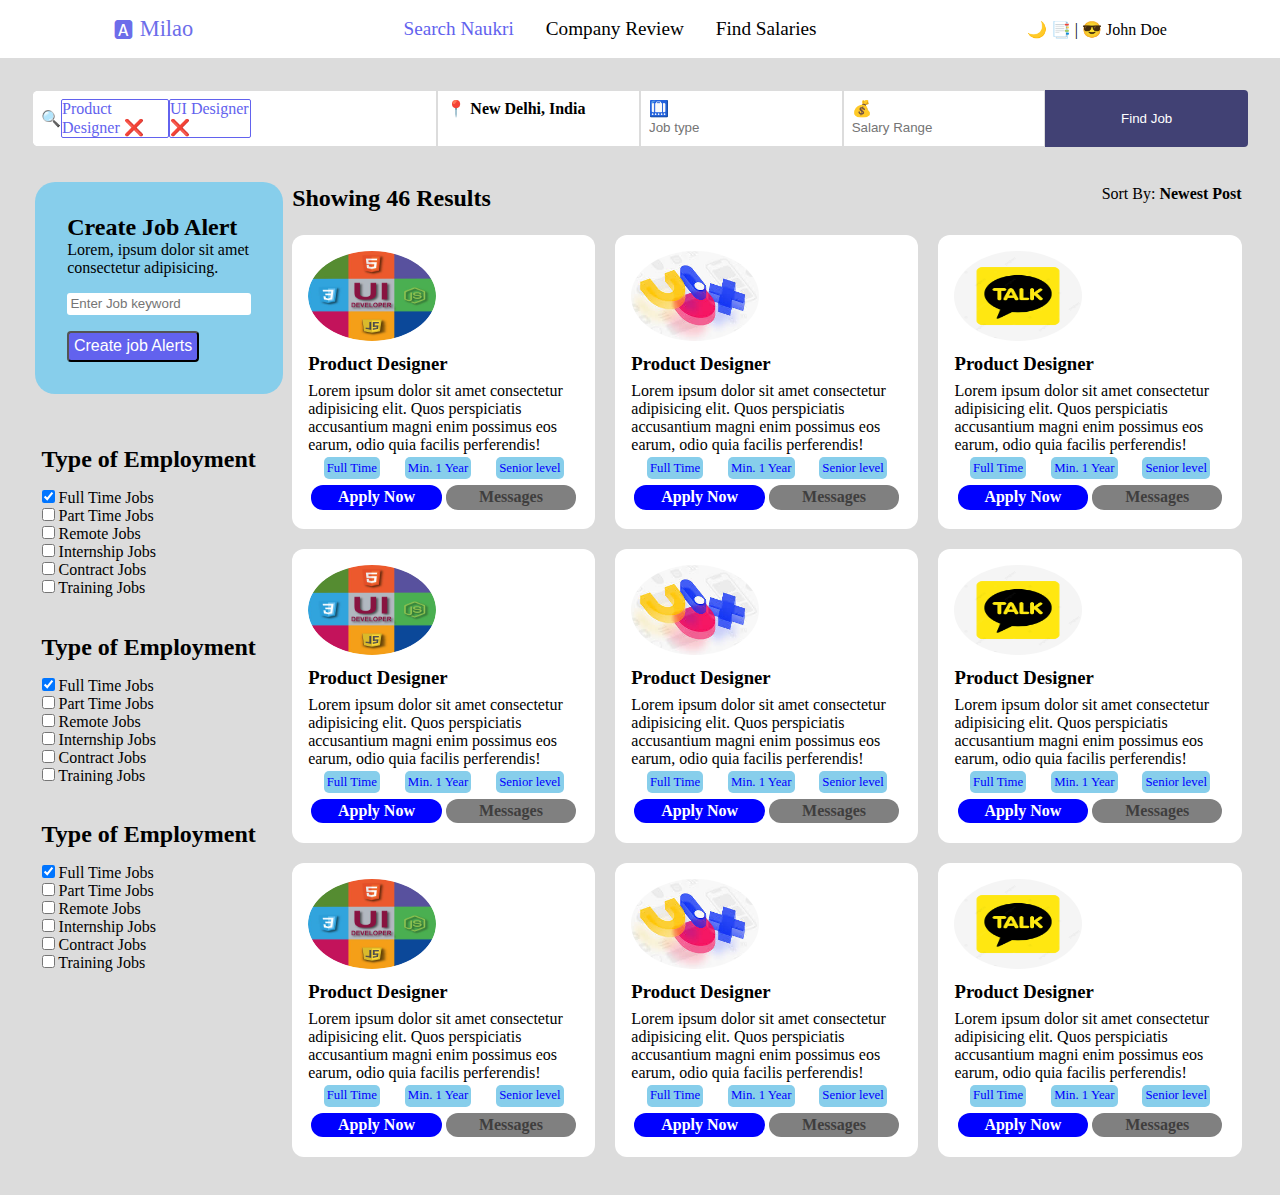
<file: index.html>
<!DOCTYPE html>
<html lang="en">
<head>
    <meta charset="UTF-8">
    <meta http-equiv="X-UA-Compatible" content="IE=edge">
    <meta name="viewport" content="width=device-width, initial-scale=1.0">
    <title>Document</title>
    <link rel="stylesheet" href="style.css">
</head>
<body>
    <nav>
        <div class="logo">
            <a href=""><span>🅰 Milao</span></a>
        </div>
        <div class="navbar">
            <ul>
                <li><a href="#" class="active">Search Naukri</a></li>
                <li><a href="#">Company Review</a></li>
                <li><a href="#">Find Salaries</a></li>
            </ul>
        </div>
        <div class="icon">
            <span>🌙 📑 | 😎 John Doe</span>
        </div>
    </nav>

    <section id="first-sec">
        <div class="box-1">
            <p>🔍</p>
            <div class="cross">
                <P>Product Designer ❌</P>                
            </div>
            <div class="cross">
                <p>UI Designer ❌</p>
            </div>
            <input type="search">
        </div>
        <div class="box-2">
            <h4>📍 New Delhi, India</h4>
        </div>
        <div class="box-3">
            <p>🛄 <input type="search" placeholder="Job type" style="border: none; color: skyblue;"></p>
        </div>
        <div class="box-4">
            <p>💰 <input type="search" placeholder="Salary Range" style="border: none; color: skyblue;"></p>
        </div>
        <button>Find Job</button>
    </section>


    <section id="second-sec">
        <div id="first-container">
            <div class="hell" style="background-color: skyblue; border-radius: 20px; padding: 2rem;">
                <h2>Create Job Alert</h2>
                <p>Lorem, ipsum dolor sit amet consectetur adipisicing.</p>
                <input type="search" placeholder="Enter Job keyword" style="padding: 0.2rem; border-radius: 3px; border: none; margin-top: 1rem;">
                <br>
                <button style="background-color: rgb(98, 98, 238); color: white; border-radius: 4px; font-size: 1rem; padding: 0.3rem; margin-top: 1rem;">Create job Alerts</button>
            </div>

            <div class="filter" style="margin-top: 1rem;">
                <div class="sub">
                    <h2>Type of Employment</h2>
                    <p><input type="checkbox" checked> Full Time Jobs</p>
                    <p><input type="checkbox"> Part Time Jobs</p>
                    <p><input type="checkbox"> Remote Jobs</p>
                    <p><input type="checkbox"> Internship Jobs</p>
                    <p><input type="checkbox"> Contract Jobs</p>
                    <p><input type="checkbox"> Training Jobs</p>
                </div>
                <div class="sub">
                    <h2>Type of Employment</h2>
                    <p><input type="checkbox" checked> Full Time Jobs</p>
                    <p><input type="checkbox"> Part Time Jobs</p>
                    <p><input type="checkbox"> Remote Jobs</p>
                    <p><input type="checkbox"> Internship Jobs</p>
                    <p><input type="checkbox"> Contract Jobs</p>
                    <p><input type="checkbox"> Training Jobs</p>
                </div>
                <div class="sub">
                    <h2>Type of Employment</h2>
                    <p><input type="checkbox" checked> Full Time Jobs</p>
                    <p><input type="checkbox"> Part Time Jobs</p>
                    <p><input type="checkbox"> Remote Jobs</p>
                    <p><input type="checkbox"> Internship Jobs</p>
                    <p><input type="checkbox"> Contract Jobs</p>
                    <p><input type="checkbox"> Training Jobs</p>
                </div>
            </div>
        </div>

        <div id="second-container">
            <div class="head">
                <h2>Showing 46 Results</h2>
                <p>Sort By: <span><strong>Newest Post</strong></span></p>
            </div>
            <div class="foot">
                <a href="new.html" style="text-decoration: none; color: black;">
                    <div class="boxes">
                        <img src="WhatsApp Image 2022-12-10 at 9.24.18 PM.jpeg" alt="img">
                        <h3>Product Designer</h3>
                        <p>Lorem ipsum dolor sit amet consectetur adipisicing elit. Quos perspiciatis accusantium magni enim possimus eos earum, odio quia facilis perferendis!</p>
                        <div class="innerbox">
                            <p>Full Time</p><p>Min. 1 Year</p><p>Senior level</p>
                        </div>
                        <div class="secbox">
                            <div class="blue" style="background-color: blue; color: white;"><strong>Apply Now</strong></div>
                            <div class="gray" style="background-color: gray; color:rgb(63, 62, 62) ;"><Strong>Messages</Strong></div>
                        </div>
                    </div>
                </a>
                <a href="new.html" style="text-decoration: none; color: black;">
                    <div class="boxes">
                        <img src="WhatsApp Image 2022-12-10 at 9.30.11 PM.jpeg" alt="img">
                        <h3>Product Designer</h3>
                        <p>Lorem ipsum dolor sit amet consectetur adipisicing elit. Quos perspiciatis accusantium magni enim possimus eos earum, odio quia facilis perferendis!</p>
                        <div class="innerbox">
                            <p>Full Time</p><p>Min. 1 Year</p><p>Senior level</p>
                        </div>
                        <div class="secbox">
                            <div class="blue" style="background-color: blue; color: white;"><strong>Apply Now</strong></div>
                            <div class="gray" style="background-color: gray; color:rgb(63, 62, 62) ;"><Strong>Messages</Strong></div>
                        </div>
                    </div>
                </a>
                <a href="new.html" style="text-decoration: none; color: black;">
                    <div class="boxes">
                        <img src="WhatsApp Image 2022-12-10 at 9.20.55 PM.jpeg" alt="img">
                        <h3>Product Designer</h3>
                        <p>Lorem ipsum dolor sit amet consectetur adipisicing elit. Quos perspiciatis accusantium magni enim possimus eos earum, odio quia facilis perferendis!</p>
                        <div class="innerbox">
                            <p>Full Time</p><p>Min. 1 Year</p><p>Senior level</p>
                        </div>
                        <div class="secbox">
                            <div class="blue" style="background-color: blue; color: white;"><strong>Apply Now</strong></div>
                            <div class="gray" style="background-color: gray; color:rgb(63, 62, 62) ;"><Strong>Messages</Strong></div>
                        </div>
                    </div>
                </a>
                
                <a href="new.html" style="text-decoration: none; color: black;">
                    <div class="boxes">
                        <img src="WhatsApp Image 2022-12-10 at 9.24.18 PM.jpeg" alt="img">
                        <h3>Product Designer</h3>
                        <p>Lorem ipsum dolor sit amet consectetur adipisicing elit. Quos perspiciatis accusantium magni enim possimus eos earum, odio quia facilis perferendis!</p>
                        <div class="innerbox">
                            <p>Full Time</p><p>Min. 1 Year</p><p>Senior level</p>
                        </div>
                        <div class="secbox">
                            <div class="blue" style="background-color: blue; color: white;"><strong>Apply Now</strong></div>
                            <div class="gray" style="background-color: gray; color:rgb(63, 62, 62) ;"><Strong>Messages</Strong></div>
                        </div>
                    </div>
                </a>
                <a href="new.html" style="text-decoration: none; color: black;">
                    <div class="boxes">
                        <img src="WhatsApp Image 2022-12-10 at 9.30.11 PM.jpeg" alt="img">
                        <h3>Product Designer</h3>
                        <p>Lorem ipsum dolor sit amet consectetur adipisicing elit. Quos perspiciatis accusantium magni enim possimus eos earum, odio quia facilis perferendis!</p>
                        <div class="innerbox">
                            <p>Full Time</p><p>Min. 1 Year</p><p>Senior level</p>
                        </div>
                        <div class="secbox">
                            <div class="blue" style="background-color: blue; color: white;"><strong>Apply Now</strong></div>
                            <div class="gray" style="background-color: gray; color:rgb(63, 62, 62) ;"><Strong>Messages</Strong></div>
                        </div>
                    </div>
                </a>
                <a href="new.html" style="text-decoration: none; color: black;">
                    <div class="boxes">
                        <img src="WhatsApp Image 2022-12-10 at 9.20.55 PM.jpeg" alt="img">
                        <h3>Product Designer</h3>
                        <p>Lorem ipsum dolor sit amet consectetur adipisicing elit. Quos perspiciatis accusantium magni enim possimus eos earum, odio quia facilis perferendis!</p>
                        <div class="innerbox">
                            <p>Full Time</p><p>Min. 1 Year</p><p>Senior level</p>
                        </div>
                        <div class="secbox">
                            <div class="blue" style="background-color: blue; color: white;"><strong>Apply Now</strong></div>
                            <div class="gray" style="background-color: gray; color:rgb(63, 62, 62) ;"><Strong>Messages</Strong></div>
                        </div>
                    </div>
                </a>
                <a href="new.html" style="text-decoration: none; color: black;">
                    <div class="boxes">
                        <img src="WhatsApp Image 2022-12-10 at 9.24.18 PM.jpeg" alt="img">
                        <h3>Product Designer</h3>
                        <p>Lorem ipsum dolor sit amet consectetur adipisicing elit. Quos perspiciatis accusantium magni enim possimus eos earum, odio quia facilis perferendis!</p>
                        <div class="innerbox">
                            <p>Full Time</p><p>Min. 1 Year</p><p>Senior level</p>
                        </div>
                        <div class="secbox">
                            <div class="blue" style="background-color: blue; color: white;"><strong>Apply Now</strong></div>
                            <div class="gray" style="background-color: gray; color:rgb(63, 62, 62) ;"><Strong>Messages</Strong></div>
                        </div>
                    </div>
                </a>
                <a href="new.html" style="text-decoration: none; color: black;">
                    <div class="boxes">
                        <img src="WhatsApp Image 2022-12-10 at 9.30.11 PM.jpeg" alt="img">
                        <h3>Product Designer</h3>
                        <p>Lorem ipsum dolor sit amet consectetur adipisicing elit. Quos perspiciatis accusantium magni enim possimus eos earum, odio quia facilis perferendis!</p>
                        <div class="innerbox">
                            <p>Full Time</p><p>Min. 1 Year</p><p>Senior level</p>
                        </div>
                        <div class="secbox">
                            <div class="blue" style="background-color: blue; color: white;"><strong>Apply Now</strong></div>
                            <div class="gray" style="background-color: gray; color:rgb(63, 62, 62) ;"><Strong>Messages</Strong></div>
                        </div>
                    </div>
                </a>
                <a href="new.html" style="text-decoration: none; color: black;">
                    <div class="boxes">
                        <img src="WhatsApp Image 2022-12-10 at 9.20.55 PM.jpeg" alt="img">
                        <h3>Product Designer</h3>
                        <p>Lorem ipsum dolor sit amet consectetur adipisicing elit. Quos perspiciatis accusantium magni enim possimus eos earum, odio quia facilis perferendis!</p>
                        <div class="innerbox">
                            <p>Full Time</p><p>Min. 1 Year</p><p>Senior level</p>
                        </div>
                        <div class="secbox">
                            <div class="blue" style="background-color: blue; color: white;"><strong>Apply Now</strong></div>
                            <div class="gray" style="background-color: gray; color:rgb(63, 62, 62) ;"><Strong>Messages</Strong></div>
                        </div>
                    </div>
                </a>
            </div>
        </div>

    </section>


    
</body>
</html>
</file>
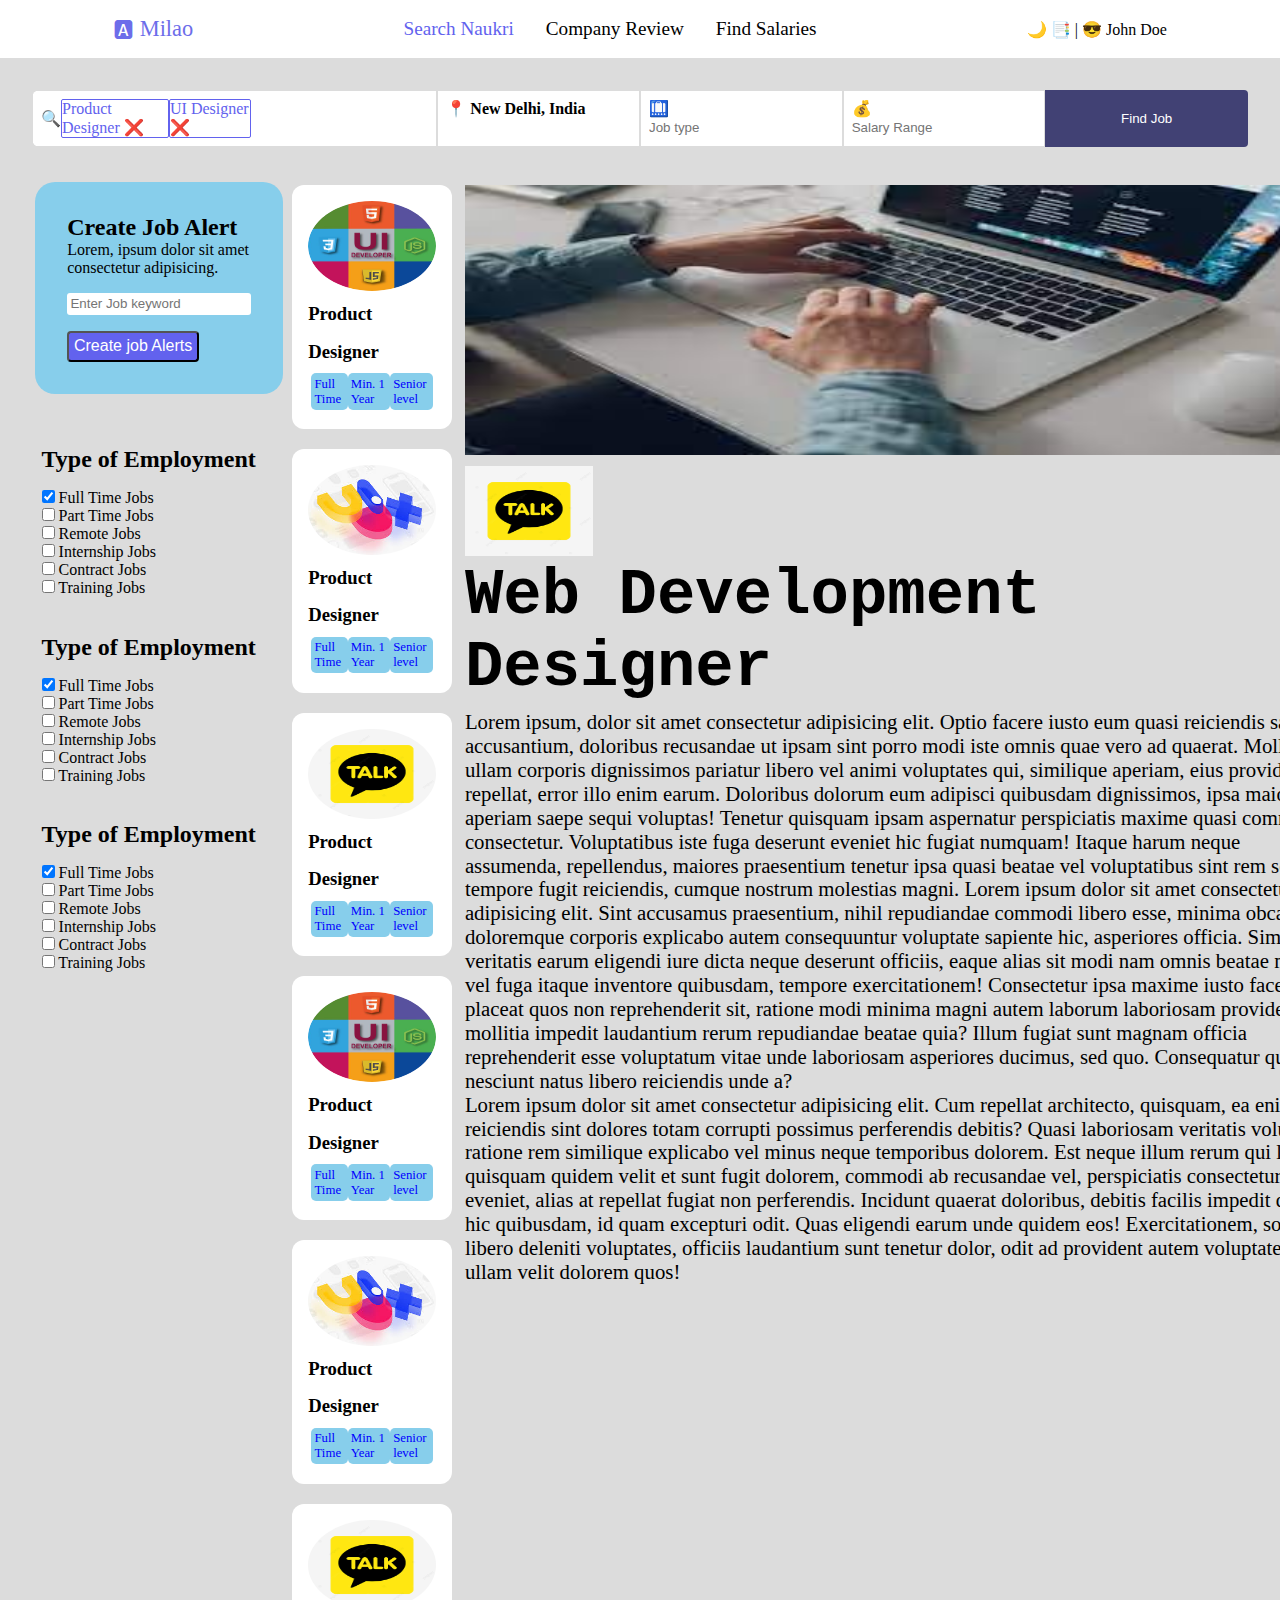
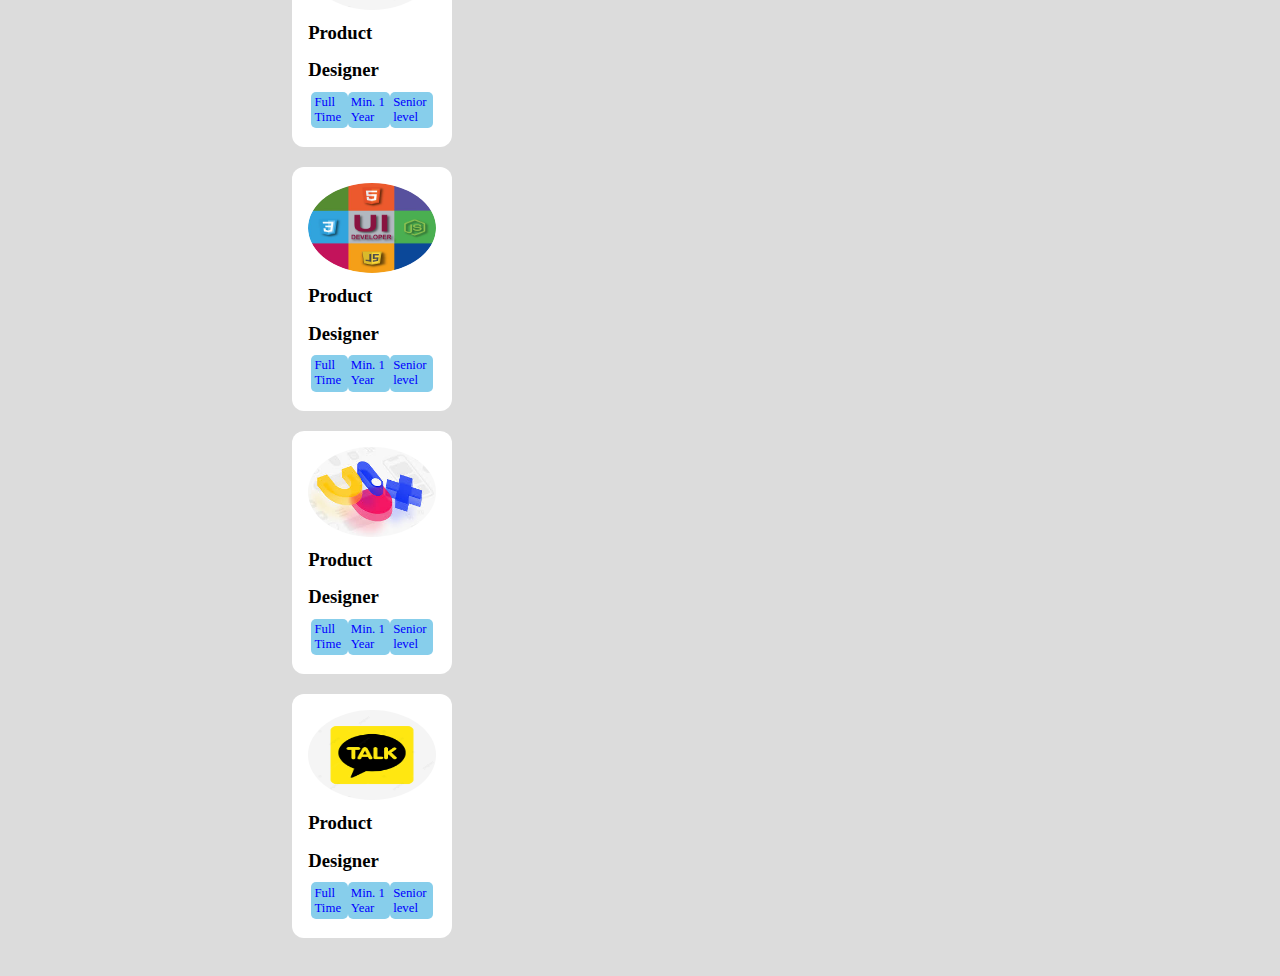
<file: new.html>
<!DOCTYPE html>
<html lang="en">
  <head>
    <meta charset="UTF-8" />
    <meta http-equiv="X-UA-Compatible" content="IE=edge" />
    <meta name="viewport" content="width=device-width, initial-scale=1.0" />
    <title>Document</title>
    <link rel="stylesheet" href="style.css" />
    <style>
      #second-container .foot {
        display: flex;
        flex-direction: column;
        flex-grow: 1;
      }
    </style>
  </head>
  <body>
    <nav>
      <div class="logo">
        <a href="index.html"><span>🅰 Milao</span></a>
      </div>
      <div class="navbar">
        <ul>
          <li><a href="#" class="active">Search Naukri</a></li>
          <li><a href="#">Company Review</a></li>
          <li><a href="#">Find Salaries</a></li>
        </ul>
      </div>
      <div class="icon">
        <span>🌙 📑 | 😎 John Doe</span>
      </div>
    </nav>

    <section id="first-sec">
      <div class="box-1">
        <p>🔍</p>
        <div class="cross">
          <p>Product Designer ❌</p>
        </div>
        <div class="cross">
          <p>UI Designer ❌</p>
        </div>
        <input type="search" />
      </div>
      <div class="box-2">
        <h4>📍 New Delhi, India</h4>
      </div>
      <div class="box-3">
        <p>
          🛄
          <input
            type="search"
            placeholder="Job type"
            style="border: none; color: skyblue"
          />
        </p>
      </div>
      <div class="box-4">
        <p>
          💰
          <input
            type="search"
            placeholder="Salary Range"
            style="border: none; color: skyblue"
          />
        </p>
      </div>
      <button>Find Job</button>
    </section>

    <section id="second-sec">
      <div id="first-container">
        <div
          class="hell"
          style="background-color: skyblue; border-radius: 20px; padding: 2rem"
        >
          <h2>Create Job Alert</h2>
          <p>Lorem, ipsum dolor sit amet consectetur adipisicing.</p>
          <input
            type="search"
            placeholder="Enter Job keyword"
            style="
              padding: 0.2rem;
              border-radius: 3px;
              border: none;
              margin-top: 1rem;
            "
          />
          <br />
          <button
            style="
              background-color: rgb(98, 98, 238);
              color: white;
              border-radius: 4px;
              font-size: 1rem;
              padding: 0.3rem;
              margin-top: 1rem;
            "
          >
            Create job Alerts
          </button>
        </div>

        <div class="filter" style="margin-top: 1rem">
          <div class="sub">
            <h2>Type of Employment</h2>
            <p><input type="checkbox" checked /> Full Time Jobs</p>
            <p><input type="checkbox" /> Part Time Jobs</p>
            <p><input type="checkbox" /> Remote Jobs</p>
            <p><input type="checkbox" /> Internship Jobs</p>
            <p><input type="checkbox" /> Contract Jobs</p>
            <p><input type="checkbox" /> Training Jobs</p>
          </div>
          <div class="sub">
            <h2>Type of Employment</h2>
            <p><input type="checkbox" checked /> Full Time Jobs</p>
            <p><input type="checkbox" /> Part Time Jobs</p>
            <p><input type="checkbox" /> Remote Jobs</p>
            <p><input type="checkbox" /> Internship Jobs</p>
            <p><input type="checkbox" /> Contract Jobs</p>
            <p><input type="checkbox" /> Training Jobs</p>
          </div>
          <div class="sub">
            <h2>Type of Employment</h2>
            <p><input type="checkbox" checked /> Full Time Jobs</p>
            <p><input type="checkbox" /> Part Time Jobs</p>
            <p><input type="checkbox" /> Remote Jobs</p>
            <p><input type="checkbox" /> Internship Jobs</p>
            <p><input type="checkbox" /> Contract Jobs</p>
            <p><input type="checkbox" /> Training Jobs</p>
          </div>
        </div>
      </div>
      <div id="second-container">
        <div class="foot">
          <div class="boxes">
            <img src="WhatsApp Image 2022-12-10 at 9.24.18 PM.jpeg" alt="img" />
            <h3>Product Designer</h3>
            <div class="innerbox">
              <p>Full Time</p>
              <p>Min. 1 Year</p>
              <p>Senior level</p>
            </div>
          </div>
          <div class="boxes">
            <img src="WhatsApp Image 2022-12-10 at 9.30.11 PM.jpeg" alt="img" />
            <h3>Product Designer</h3>
            <div class="innerbox">
              <p>Full Time</p>
              <p>Min. 1 Year</p>
              <p>Senior level</p>
            </div>
          </div>
          <div class="boxes">
            <img src="WhatsApp Image 2022-12-10 at 9.20.55 PM.jpeg" alt="img" />
            <h3>Product Designer</h3>
            <div class="innerbox">
              <p>Full Time</p>
              <p>Min. 1 Year</p>
              <p>Senior level</p>
            </div>
          </div>

          <div class="boxes">
            <img src="WhatsApp Image 2022-12-10 at 9.24.18 PM.jpeg" alt="img" />
            <h3>Product Designer</h3>
            <div class="innerbox">
              <p>Full Time</p>
              <p>Min. 1 Year</p>
              <p>Senior level</p>
            </div>
          </div>
          <div class="boxes">
            <img src="WhatsApp Image 2022-12-10 at 9.30.11 PM.jpeg" alt="img" />
            <h3>Product Designer</h3>
            <div class="innerbox">
              <p>Full Time</p>
              <p>Min. 1 Year</p>
              <p>Senior level</p>
            </div>
          </div>
          <div class="boxes">
            <img src="WhatsApp Image 2022-12-10 at 9.20.55 PM.jpeg" alt="img" />
            <h3>Product Designer</h3>
            <div class="innerbox">
              <p>Full Time</p>
              <p>Min. 1 Year</p>
              <p>Senior level</p>
            </div>
          </div>
          <div class="boxes">
            <img src="WhatsApp Image 2022-12-10 at 9.24.18 PM.jpeg" alt="img" />
            <h3>Product Designer</h3>
            <div class="innerbox">
              <p>Full Time</p>
              <p>Min. 1 Year</p>
              <p>Senior level</p>
            </div>
          </div>
          <div class="boxes">
            <img src="WhatsApp Image 2022-12-10 at 9.30.11 PM.jpeg" alt="img" />
            <h3>Product Designer</h3>
            <div class="innerbox">
              <p>Full Time</p>
              <p>Min. 1 Year</p>
              <p>Senior level</p>
            </div>
          </div>
          <div class="boxes">
            <img src="WhatsApp Image 2022-12-10 at 9.20.55 PM.jpeg" alt="img" />
            <h3>Product Designer</h3>
            <div class="innerbox">
              <p>Full Time</p>
              <p>Min. 1 Year</p>
              <p>Senior level</p>
            </div>
          </div>
        </div>
      </div>

      <div id="third">
        <div class="Backlogo">
          <img
            src="WhatsApp Image 2022-12-10 at 9.36.45 PM.jpeg"
            alt="baklogo"
            style="height: 30vh; width: 68vw"
          />
        </div>
        <div class="fron">
          <img
            src="WhatsApp Image 2022-12-10 at 9.20.55 PM.jpeg"
            alt="front"
            style="height: 10vh; width: 10vw"
          />
          <h1>Web Development Designer</h1>
        </div>
        <div class="explain" style="font-size: 1.3rem; line-height: 1.15;">
          Lorem ipsum, dolor sit amet consectetur adipisicing elit. Optio facere
          iusto eum quasi reiciendis saepe accusantium, doloribus recusandae ut
          ipsam sint porro modi iste omnis quae vero ad quaerat. Mollitia ullam
          corporis dignissimos pariatur libero vel animi voluptates qui,
          similique aperiam, eius provident repellat, error illo enim earum.
          Doloribus dolorum eum adipisci quibusdam dignissimos, ipsa maiores
          aperiam saepe sequi voluptas! Tenetur quisquam ipsam aspernatur
          perspiciatis maxime quasi commodi consectetur. Voluptatibus iste fuga
          deserunt eveniet hic fugiat numquam! Itaque harum neque assumenda,
          repellendus, maiores praesentium tenetur ipsa quasi beatae vel
          voluptatibus sint rem sequi tempore fugit reiciendis, cumque nostrum
          molestias magni. Lorem ipsum dolor sit amet consectetur adipisicing
          elit. Sint accusamus praesentium, nihil repudiandae commodi libero
          esse, minima obcaecati doloremque corporis explicabo autem
          consequuntur voluptate sapiente hic, asperiores officia. Similique
          veritatis earum eligendi iure dicta neque deserunt officiis, eaque
          alias sit modi nam omnis beatae magni vel fuga itaque inventore
          quibusdam, tempore exercitationem! Consectetur ipsa maxime iusto
          facere placeat quos non reprehenderit sit, ratione modi minima magni
          autem laborum laboriosam provident mollitia impedit laudantium rerum
          repudiandae beatae quia? Illum fugiat sunt magnam officia
          reprehenderit esse voluptatum vitae unde laboriosam asperiores
          ducimus, sed quo. Consequatur quasi nesciunt natus libero reiciendis
          unde a?
          <p>Lorem ipsum dolor sit amet consectetur adipisicing elit. Cum
            repellat architecto, quisquam, ea enim reiciendis sint dolores totam
            corrupti possimus perferendis debitis? Quasi laboriosam veritatis
            voluptas, ratione rem similique explicabo vel minus neque temporibus
            dolorem. Est neque illum rerum qui libero quisquam quidem velit et
            sunt fugit dolorem, commodi ab recusandae vel, perspiciatis
            consectetur sit eveniet, alias at repellat fugiat non perferendis.
            Incidunt quaerat doloribus, debitis facilis impedit quas hic
            quibusdam, id quam excepturi odit. Quas eligendi earum unde quidem
            eos! Exercitationem, soluta libero deleniti voluptates, officiis
            laudantium sunt tenetur dolor, odit ad provident autem voluptatem
            ullam velit dolorem quos!</p> 
        </div>
      </div>
    </section>
  </body>
</html>
</file>
<file: style.css>
*{
    margin: 0 ;
    padding: 0 ;
}
body{
    background-color: gainsboro;
}
h1{
    font-size: 4rem;
    font-family: monospace;
}
button, .blue, .gray{
    cursor: pointer;
}
.innerbox{
    display: flex;
    justify-content: space-around;
}
.innerbox p{
    border-radius: 5px;
    padding: 0.2rem;
    font-size: 0.8rem;
    background-color: skyblue ;
    color: blue;
}
.boxes h3{
    line-height: 2;
}

/* Navbar */
nav{
    position: sticky;
    top: 0;
    display: flex;
    flex-wrap: wrap;
    justify-content:space-around;
    align-items: center;
    background-color: white;
    padding: 1rem;
}
.navbar ul{
    display: flex;
}
.logo{
    font-size: 1.4rem;

}
.logo a{
    text-decoration: none;
    color: rgb(109, 109, 234);
}
.navbar li a{
    text-decoration: none;
    color: black;
    padding: 1rem;
}
.navbar a:hover{
    color: rgb(98, 98, 238);
}
.navbar li{
    font-size: 1.2rem;
    list-style: none;
}
.navbar li .active{
    color: rgb(98, 98, 238);
}


/* first-section */
#first-sec{
    display: grid;
    grid-template-columns: 2fr 1fr 1fr 1fr 1fr;
    background-color: white;
    margin: 2rem;
    border-radius: 8px;
}
#first-sec div{
    border: 1px solid gainsboro;
    padding: 0.5rem;
}
#first-sec .box-1{
    align-items: center;
    display: flex;
    color: rgb(98, 98, 238);
    justify-content: space-around;
}
#first-sec .box-1 .cross{
    border-radius: 2px;
    border: 1px solid rgb(98, 98, 238);
    padding: 0;
}
#first-sec .box-1 input{
    border: none;
}
#first-sec button{
    background-color: rgb(65, 65, 116);
    font-weight: 300;
    cursor: pointer;
    color: white;
    border-top-right-radius: 4px;
    border-bottom-right-radius: 4px;
    border: none;
}


/* second section */
#second-sec{
    display: flex ;
    margin: 2rem;
    justify-content: space-around;
}
#second-container{
    display: flex;
    flex-direction: column;
    flex-grow: 1;
}
#second-container .head{
    display: flex;
    justify-content: space-between;
    margin-bottom: 1rem ;
}
#second-container .foot{
    display: grid;
    grid-template-columns: 1fr 1fr 1fr;
    grid-gap: 20px 20px;
}
#second-sec div{
    border: 1px solid none;
    padding: 0.2rem;
    border-radius: 12px;
}
#second-sec .boxes{
    padding: 1rem;
    background-color: white;
}
#second-sec .boxes:hover{
    cursor: pointer;
}
#second-sec .boxes img{
    border-radius: 50%;
    height: 10vh;
    width: 10vw;
}
#first-container .sub{
    padding-top: 1rem;
}
#first-container .sub h2{
    line-height: 2.5;
}
.secbox{
    text-align: center;
    display: grid;
    grid-template-columns: 1fr 1fr;
    grid-gap: 4px 4px;
}
</file>
